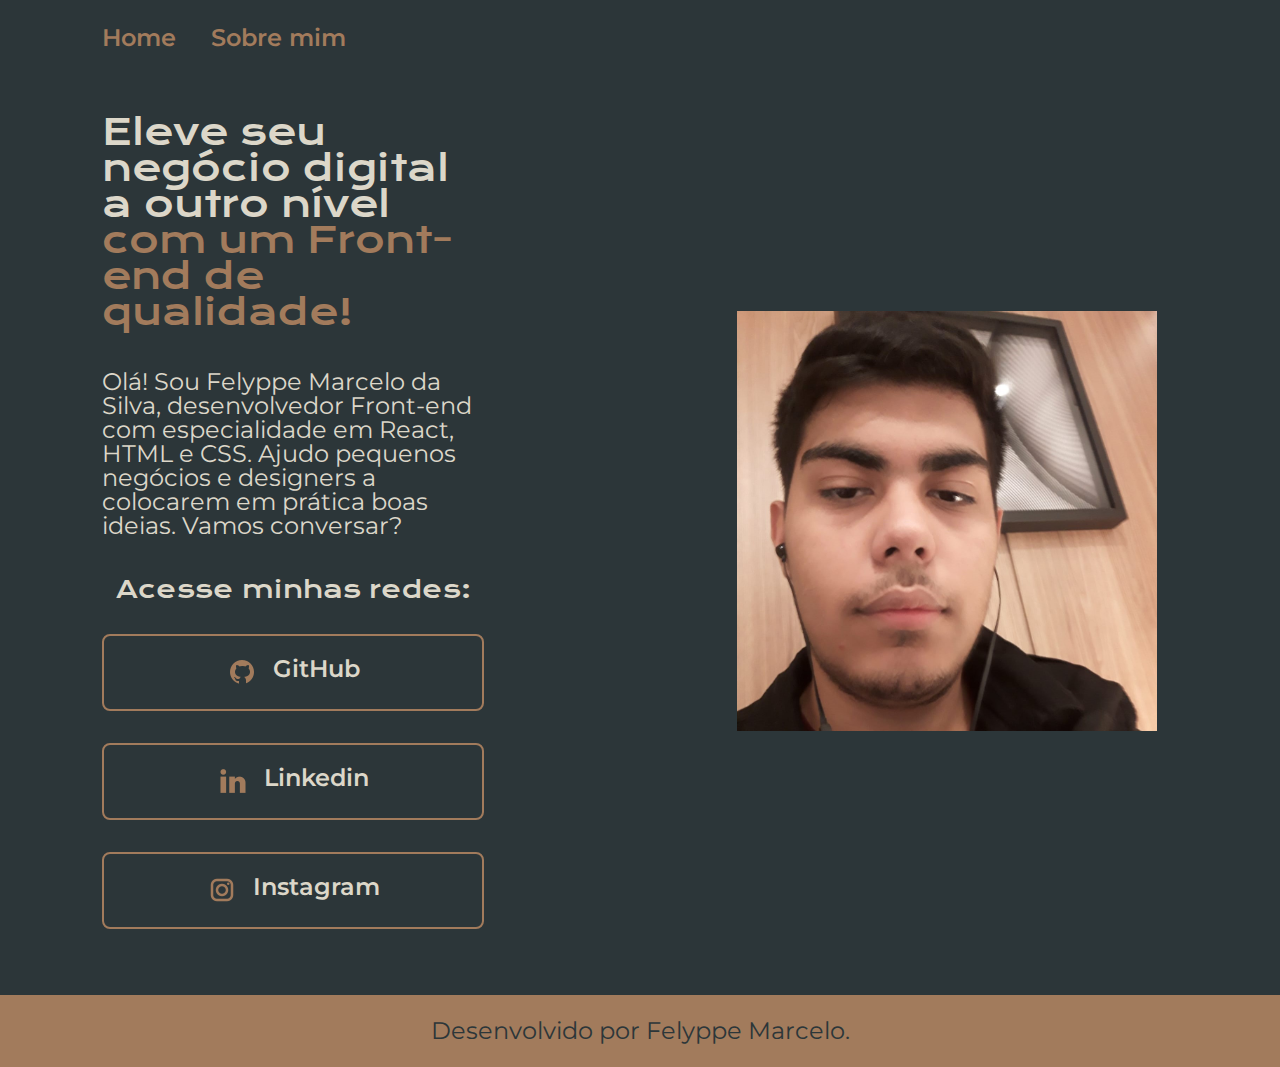
<file: index.html>
<!DOCTYPE html>
<html lang="pt-br">
<head>
    <meta charset="UTF-8">
    <meta http-equiv="X-UA-Compatible" content="IE=edge">
    <meta name="viewport" content="width=device-width, initial-scale=1.0">
    <title>Portfolio_Felyppe</title>
    <link rel="stylesheet" href="./styles/style.css">
    <link rel="shortcut icon" type="imagex/png" href="./assets/icons8-documento-64.png">
</head>
<body>
    <header class="cabecalho">
        <nav class="cabecalho__menu">
            <a class="cabecalho__menu__link" href="index.html">Home</a>
            <a class="cabecalho__menu__link" href="about.html">Sobre mim</a>
        </nav>
    </header>
    <main class="apresentacao">
        <section class="apresentacao__conteudo">
            <h1 class="apresentacao__conteudo__titulo">Eleve seu negócio digital a outro nível <strong class="titulo-destaque">com um Front-end de qualidade!</strong></h1>
            <p class="apresentacao__conteudo__texto">Olá! Sou <strong class="destaque">Felyppe Marcelo da Silva</strong>, desenvolvedor Front-end com especialidade em <strong class="destaque">React, HTML e CSS.</strong> Ajudo pequenos negócios e designers a colocarem em prática boas ideias. Vamos conversar?</p>
            <div class="apresentacao__links">
                <h2 class="apresentacao__links__subtitulos">
                    Acesse minhas redes:
                </h2>
                <a class="apresentacao__links__navegacao" href="https://github.com/felyppe1201">
                <img src="./assets/github.png">
                    GitHub
                </a>
                <a class="apresentacao__links__navegacao" href="https://www.linkedin.com/in/felyppe-marcelo-silva/">
                    <img src="./assets/linkedin.png">
                    Linkedin
                </a>
                <a class="apresentacao__links__navegacao" href="https://www.instagram.com/felyppesilva/">
                    <img src="./assets/instagram.png">
                    Instagram
                </a>
            </div>
        </section>
            <img class="apresentacao__imagem" src="./assets/imagem.jpeg" alt="Foto do Felyppe Marcelo da Silva">
    </main>
    <footer class="rodape">
        <p>Desenvolvido por Felyppe Marcelo.</p>
    </footer>

</body>
</html>
</file>
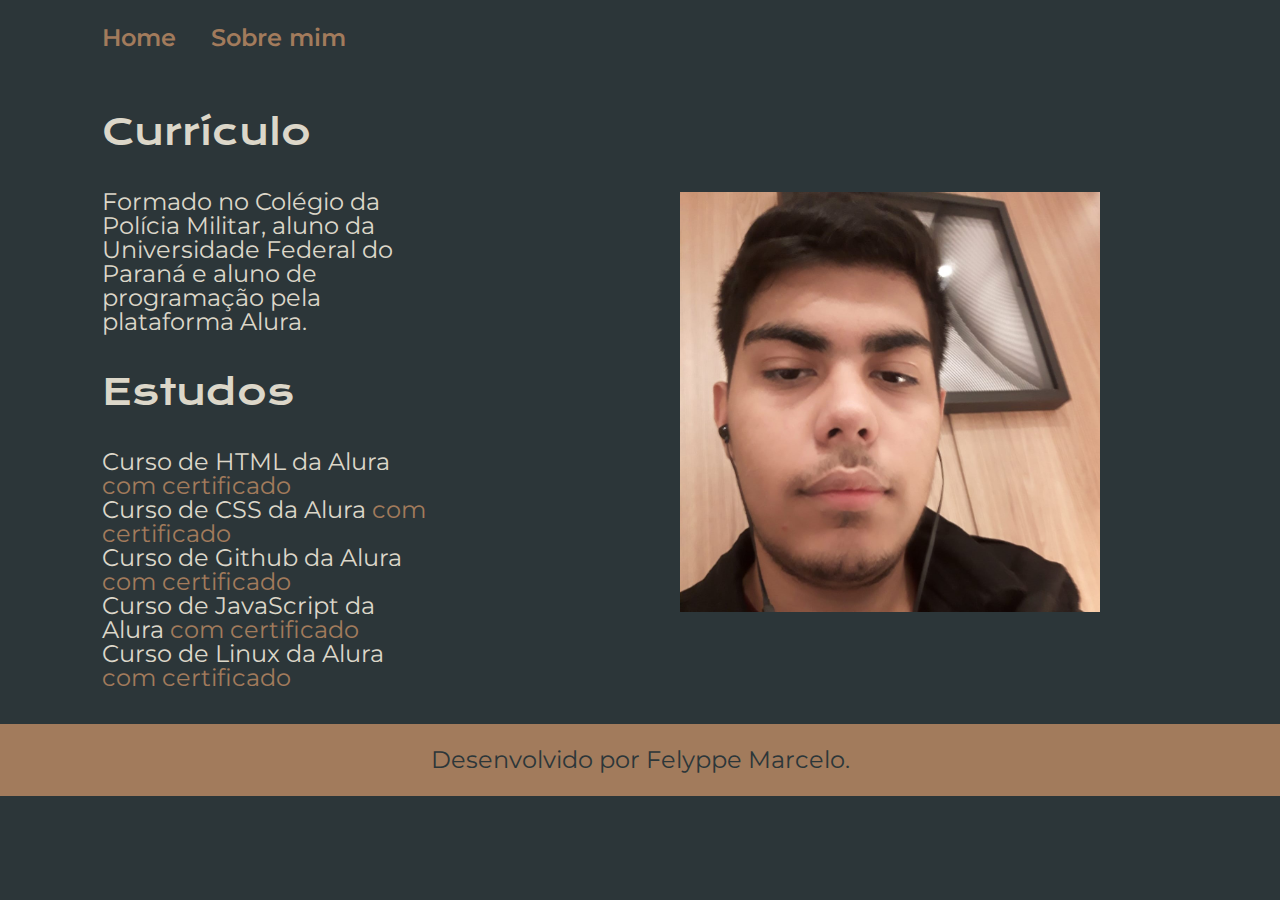
<file: about.html>
<!DOCTYPE html>
<html lang="pt-br">
<head>
    <meta charset="UTF-8">
    <meta http-equiv="X-UA-Compatible" content="IE=edge">
    <meta name="viewport" content="width=device-width, initial-scale=1.0">
    <title>Sobre mim</title>
    <link rel="stylesheet" href="./styles/style.css">
    <link rel="shortcut icon" type="imagex/png" href="./assets/icons8-contatos-50.png">
</head>
<body>
    <header class="cabecalho">
        <nav class="cabecalho__menu">
            <a class="cabecalho__menu__link" href="index.html">Home</a>
            <a class="cabecalho__menu__link" href="about.html">Sobre mim</a>
        </nav>
    </header>
    <main class="apresentacao about">
        <section class="apresentacao__conteudo">
            <h1 class="apresentacao__conteudo__titulo">Currículo</h1>
            <p class="apresentacao__conteudo__texto">
                Formado no <strong class="destaque">Colégio da Polícia Militar</strong>, aluno da <strong class="destaque">Universidade Federal do Paraná</strong> e aluno de programação pela plataforma <strong class="destaque">Alura.</strong>
            </p>
            <h2 class="apresentacao__conteudo__titulo">Estudos</h2>
            <div class="apresentacao__conteudo__texto">
            <ul class="apresentacao__conteudo__texto">
                <li>Curso de HTML da Alura <a href="https://www.linkedin.com/in/felyppe-marcelo-silva/details/certifications/">com certificado</a> </li>
                <li>Curso de CSS da Alura <a href="https://www.linkedin.com/in/felyppe-marcelo-silva/details/certifications/">com certificado</a> </li>
                <li>Curso de Github da Alura <a href="https://www.linkedin.com/in/felyppe-marcelo-silva/details/certifications/">com certificado</a> </li>
                <li>Curso de JavaScript da Alura <a href="https://www.linkedin.com/in/felyppe-marcelo-silva/details/certifications/">com certificado</a> </li>
                <li>Curso de Linux da Alura <a href="https://cursos.alura.com.br/certificate/86691c21-6c5a-4c25-a7a7-934838359e8c">com certificado</a> </li>
            </ul>
            </div>    
        </section>
        <img class="apresentacao__imagem" src="./assets/imagem.jpeg" alt="Foto do Felyppe Marcelo da Silva">
    </main> 
    <footer class="rodape">
        <p>Desenvolvido por Felyppe Marcelo.</p>
    </footer>
</body>
</html>
</file>
<file: styles/style.css>
@import url('https://fonts.googleapis.com/css2?family=Krona+One&family=Montserrat:wght@400;600&display=swap');
@import url(/styles/reset.css);

:root {
    --cor-primaria: #2C3639;
    --cor-secundaria: #DCD7C9;
    --cor-terciaria: #A27B5C;
    --cor-hover: #3F4E4F;
    --fonte-primaria: 'Krona One', sans-serif;
    --fonte-secundaria: 'Montserrat', sans-serif;
}

body {
    box-sizing: border-box;
    background-color: var(--cor-primaria);
    color: var(--cor-secundaria);
}

.cabecalho {
   padding: 2% 0 0 8%; 
}

.cabecalho__menu {
    display: flex;
    gap: 35px;
}

.cabecalho__menu__link {
   font-family: var(--fonte-secundaria); 
   font-size: 1.5rem;
   font-weight: 600;
   color: var(--cor-terciaria);
   text-decoration: none;
}

.apresentacao {
    padding: 5% 10% 5.2% 8%;
    display: flex;
    align-items: center;
    justify-content: space-between;
    gap: 200px;
}

.about{
    padding: 5% 10% 2.65% 8%;
}

.apresentacao__conteudo {
    width: 50%;
    display: flex;
    flex-direction: column;
    gap: 40px;
}

.apresentacao__conteudo__titulo {
    font-size: 2.25rem;
    font-family: var(--fonte-primaria);
}

.titulo-destaque {
    color: var(--cor-terciaria);
}

.apresentacao__conteudo__texto {
    font-size: 1.5rem;
    font-family: var(--fonte-secundaria);
}

.apresentacao__conteudo__texto a{
    text-decoration: none;
    color: var(--cor-terciaria);
}

.apresentacao__links {
    display: flex;
    flex-direction: column;
    justify-content: space-between;
    align-items: center;
    gap: 32px;
}

.apresentacao__links__subtitulos{
    font-family: var(--fonte-primaria);
    font-weight: 400;
    font-size: 1.5rem;
}

.apresentacao__links__navegacao {
    display: flex;
    justify-content: center;
    gap: 16px;
    color: var(--cor-secundaria);
    width: 378px;
    text-align: center;
    border: 2px solid var(--cor-terciaria);
    border-radius: 8px;
    font-size: 1.5rem;
    font-weight: 600;
    padding: 21.5px 0;
    text-decoration: none;
    font-family: var(--fonte-secundaria);
}

.apresentacao__links__navegacao:hover {
    background-color: var(--cor-hover);
}

.destaque:hover {
    color: var(--cor-terciaria);
}

.apresentacao__imagem {
    width: 40%;
    margin: 5%;
}

.rodape {
    color: var(--cor-primaria);
    background-color: var(--cor-terciaria);
    text-align: center;
    padding: 24px;
    font-family: var(--fonte-secundaria);
    font-size: 1.5rem;
    font-weight: 400;
}

@media (max-width: 1200px) {
    .cabecalho{
        padding: 2% 10% 2% 10%;
    }
    
    .cabecalho__menu {
       justify-content: center; 
    }

    .apresentacao{
        flex-direction: column-reverse;
        padding: 0 5% 5% 5%;
        gap: 30px;
    }

    .apresentacao__conteudo {
        width: 100%;
    }

    .apresentacao__imagem {
        width: 95%;
        height: 95%;
    }
}
</file>
